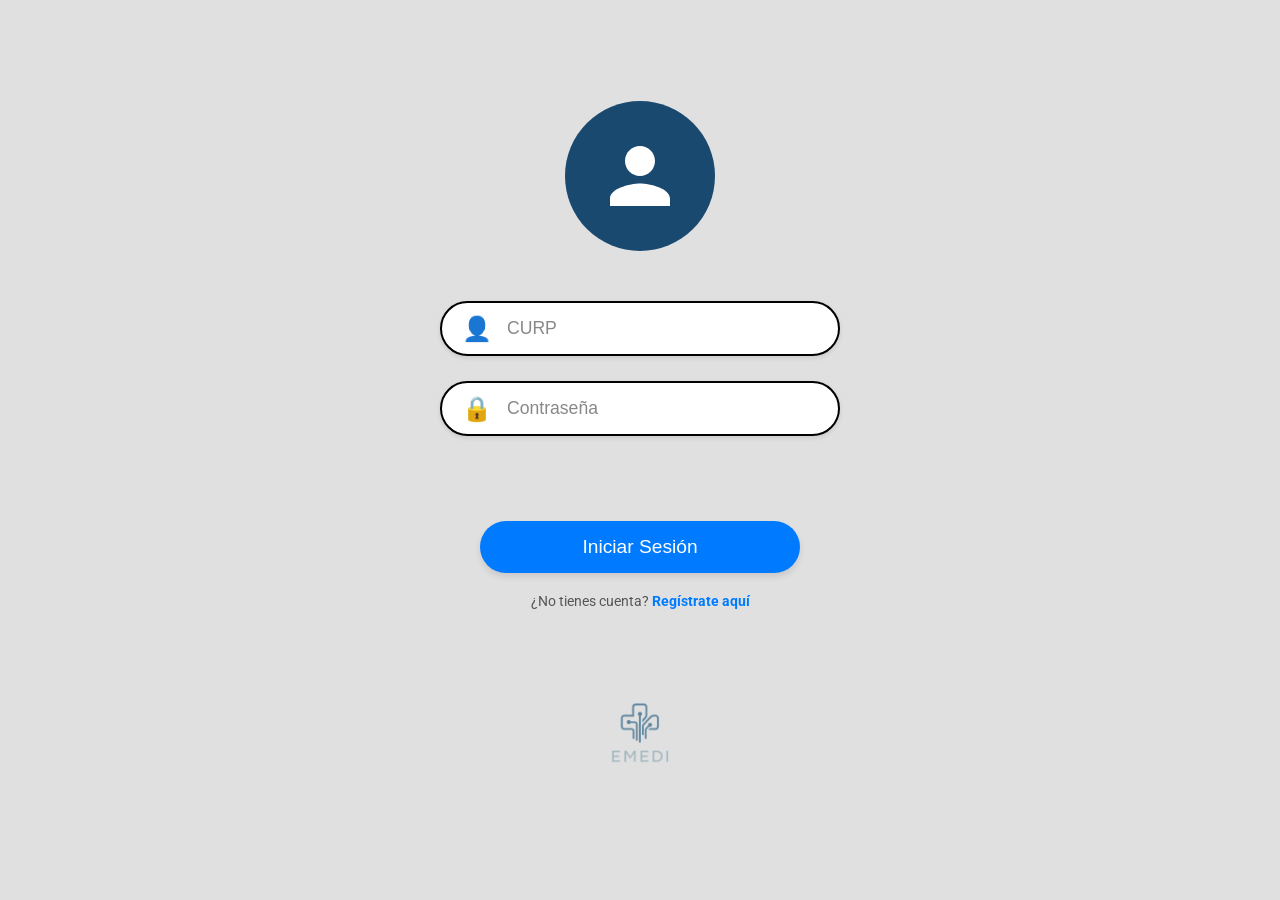
<file: index.html>
<!DOCTYPE html>
<html lang="es">
<head>
    <meta charset="UTF-8">
    <meta name="viewport" content="width=device-width, initial-scale=1.0">
    <title>EMEDI - Inicio de Sesión</title>
    <link rel="stylesheet" href="styles.css">
    <link href="https://fonts.googleapis.com/css2?family=Roboto:wght@400;700&display=swap" rel="stylesheet">
</head>
<body>
    <div class="login-container" id="login-section">
        <div class="avatar-circle">
            <svg class="avatar-icon" xmlns="http://www.w3.org/2000/svg" viewBox="0 0 24 24" fill="currentColor">
                <path d="M12 12c2.21 0 4-1.79 4-4s-1.79-4-4-4-4 1.79-4 4 1.79 4 4 4zm0 2c-2.67 0-8 1.34-8 4v2h16v-2c0-2.66-5.33-4-8-4z"/>
            </svg>
        </div>

        <div class="input-group">
            <div class="input-wrapper">
                <span class="icon">&#128100;</span> <input type="text" id="curp" placeholder="CURP">
            </div>
            <div class="input-wrapper">
                <span class="icon">&#128274;</span> <input type="password" id="password" placeholder="Contraseña">
            </div>
        </div>

        <button class="login-button">Iniciar Sesión</button>
        
        <p class="register-toggle">¿No tienes cuenta? <a href="#" id="show-register">Regístrate aquí</a></p>

        <div class="emedi-logo">
            <img src="emedi_logo.png" alt="EMEDI Logo">
        </div>
    </div>

    <div class="register-container hidden" id="register-section">
        <div class="avatar-circle">
            <svg class="avatar-icon" xmlns="http://www.w3.org/2000/svg" viewBox="0 0 24 24" fill="currentColor">
                <path d="M12 12c2.21 0 4-1.79 4-4s-1.79-4-4-4-4 1.79-4 4 1.79 4 4 4zm0 2c-2.67 0-8 1.34-8 4v2h16v-2c0-2.66-5.33-4-8-4z"/>
            </svg>
        </div>
        <h2>Registro de Usuario</h2>
        <div class="input-group">
            <div class="input-wrapper">
                <span class="icon">&#128100;</span>
                <input type="text" id="reg-curp" placeholder="CURP"> </div>
            <div class="input-wrapper">
                <span class="icon">&#128274;</span>
                <input type="password" id="reg-password" placeholder="Nueva Contraseña">
            </div>
            <div class="input-wrapper">
                <span class="icon">&#128274;</span>
                <input type="password" id="reg-confirm-password" placeholder="Confirmar Contraseña">
            </div>
        </div>
        <button class="register-button">Registrar</button>
        <p class="register-toggle">¿Ya tienes cuenta? <a href="#" id="show-login">Iniciar Sesión</a></p>
    </div>

    <script src="script.js"></script>
</body>
</html>
</file>
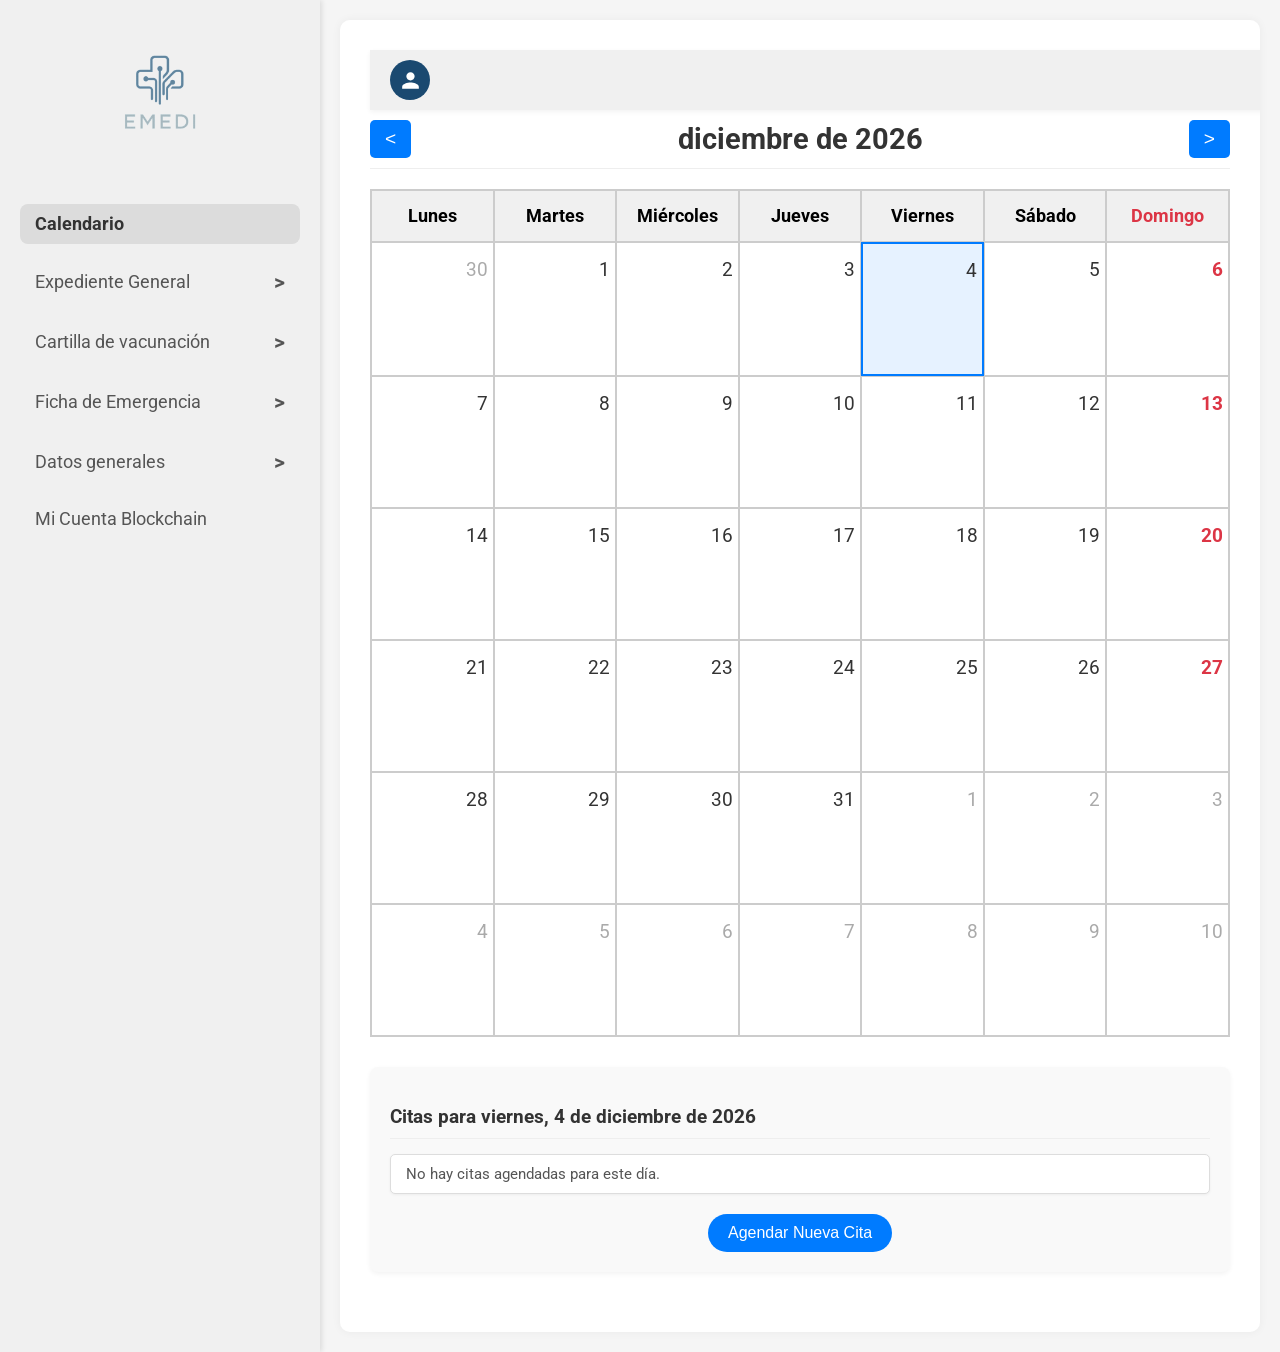
<file: dashboard.html>
<!DOCTYPE html>
<html lang="es">
<head>
    <meta charset="UTF-8">
    <meta name="viewport" content="width=device-width, initial-scale=1.0">
    <title>EMEDI - Calendario y Expediente</title>
    <link rel="stylesheet" href="styles.css">
    <link href="https://fonts.googleapis.com/css2?family=Roboto:wght@400;700&display=swap" rel="stylesheet">
</head>
<body>
    <div class="dashboard-container">
        <aside class="sidebar" id="sidebar">
            <div class="sidebar-header">
                <img src="emedi_logo.png" alt="EMEDI Logo" class="sidebar-logo">
            </div>
            <nav class="sidebar-nav">
                <ul>
                    <li><a href="#" class="sidebar-link active" data-content="calendar">Calendario</a></li>
                    <li>
                        <a href="#" class="sidebar-link" data-content="expediente-general">Expediente General <span class="arrow">></span></a>
                        <ul class="submenu" id="expediente-submenu">
                            <li><a href="#" data-content="historia-clinica">Historia Clínica</a></li>
                            <li><a href="#" data-content="notas-medicas">Notas Médicas</a></li>
                            <li><a href="#" data-content="notas-evolucion">Notas de Evolución (Ne)</a></li>
                            <li><a href="#" data-content="notas-referencia">Notas de referencia o traslado</a></li>
                            <li><a href="#" data-content="notas-interconsulta">Notas de Interconsulta</a></li>
                            <li><a href="#" data-content="nota-pre-operatoria">Nota pre-operatoria (NPE-O)</a></li>
                            <li><a href="#" data-content="nota-pre-anestesica">Nota pre-anestésica (NPE-A)</a></li>
                            <li><a href="#" data-content="nota-post-operatoria">Nota post-operatoria (NPEO-Q)</a></li>
                            <li><a href="#" data-content="nota-post-anestesica">Nota post-anestesica (NPO-A)</a></li>
                            <li><a href="#" data-content="nota-egreso">Nota de Egreso</a></li>
                            <li><a href="#" data-content="hoja-enfermeria">Hoja de enfermería</a></li>
                            <li><a href="#" data-content="servicios-auxiliares">Servicios Auxiliares de diagnostico</a></li>
                            <li><a href="#" data-content="registro-transfusion">Registro de la transfusión de sangre o sus componentes</a></li>
                        </ul>
                    </li>
                    <li><a href="#" class="sidebar-link" data-content="cartilla-vacunacion">Cartilla de vacunación <span class="arrow">></span></a></li>
                    <li><a href="#" class="sidebar-link" data-content="ficha-emergencia">Ficha de Emergencia <span class="arrow">></span></a></li>
                    <li><a href="#" class="sidebar-link" data-content="datos-generales">Datos generales <span class="arrow">></span></a></li>
                    <li><a href="#" class="sidebar-link" data-content="my-blockchain-account">Mi Cuenta Blockchain</a></li>
                </ul>
            </nav>
        </aside>

        <main class="main-content" id="main-content">
            <div class="top-bar">
                <div class="user-profile-icon">
                    <svg xmlns="http://www.w3.org/2000/svg" viewBox="0 0 24 24" fill="currentColor">
                        <path d="M12 12c2.21 0 4-1.79 4-4s-1.79-4-4-4-4 1.79-4 4 1.79 4 4 4zm0 2c-2.67 0-8 1.34-8 4v2h16v-2c0-2.66-5.33-4-8-4z"/>
                    </svg>
                </div>
            </div>

            <div id="calendar-content" class="content-section active">
                <div class="calendar-header">
                    <button id="prevMonth" class="nav-button">&lt;</button>
                    <h2 id="currentMonthYear"></h2>
                    <button id="nextMonth" class="nav-button">&gt;</button>
                </div>
                <div class="calendar-grid" id="calendarGrid">
                    </div>
                <div class="today-events">
                    <h3>Citas para <span id="selectedDateDisplay"></span></h3>
                    <ul id="eventsList">
                        </ul>
                    <button id="addAppointmentButton" class="add-button">Agendar Nueva Cita</button>
                </div>
            </div>

            <div id="expediente-general-content" class="content-section">
                <h1>Expediente General</h1>
                <p>Esta sección consolida la información clínica vital del paciente, ofreciendo un acceso rápido a su historial médico completo para una atención integral y coordinada. Incluye apartados detallados para una visión exhaustiva del estado de salud.</p>
            </div>

            <div id="historia-clinica-content" class="content-section">
                <h2>Historia Clínica</h2>
                <div class="medical-record-section">
                    <h3>Anamnesis y Antecedentes Heredofamiliares</h3>
                    <p>Recopilación exhaustiva de información médica pertinente, incluyendo antecedentes patológicos personales (APPs), no patológicos (APNPs), ginecoobstétricos (AGO), y antecedentes heredofamiliares (AHFs) para establecer un perfil de riesgo y contextualizar el estado de salud actual del paciente.</p>
                </div>
                <div class="medical-record-section">
                    <h3>Padecimiento Actual</h3>
                    <p>Descripción detallada de la sintomatología presente, cronología de los eventos, factores desencadenantes y atenuantes, así como tratamientos previos y su respuesta. Se utiliza la metodología "S.O.A.P." (Subjetivo, Objetivo, Análisis, Plan) para estructurar la información.</p>
                </div>
                <div class="medical-record-section">
                    <h3>Exploración Física</h3>
                    <p>Resultados de la evaluación física por sistemas y aparatos, incluyendo signos vitales (T/A, FC, FR, Temp, SatO2), somatometría (Peso, Talla, IMC), y hallazgos específicos relevantes para el padecimiento actual y antecedentes. Se enfatiza la objetividad y precisión de los datos.</p>
                </div>
            </div>

            <div id="notas-medicas-content" class="content-section">
                <h2>Notas Médicas</h2>
                <div class="medical-record-section">
                    <h3>Notas de Evolución (NE)</h3>
                    <p>Registro cronológico de la evolución del paciente durante su estancia o seguimiento. Incluye: fecha, hora, síntomas subjetivos, hallazgos objetivos, análisis de la situación clínica, plan de tratamiento (medicamentos, estudios, interconsultas, indicaciones generales), y firma del médico.</p>
                </div>
                <div class="medical-record-section">
                    <h3>Notas de Referencia o Traslado</h3>
                    <p>Documento oficial para la transferencia de pacientes entre unidades médicas o especialistas. Contiene: motivo de referencia/traslado, diagnóstico presuntivo o definitivo, resumen clínico (antecedentes, padecimiento actual, exploración física, resultados de estudios), manejo realizado y justificación del traslado.</p>
                </div>
                <div class="medical-record-section">
                    <h3>Notas de Interconsulta</h3>
                    <p>Solicitud de opinión o atención a otro especialista. Detalla: motivo de la interconsulta, resumen clínico del paciente, preguntas específicas al interconsultante, y las respuestas o recomendaciones del especialista, integradas al plan de manejo.</p>
                </div>
            </div>

            <div id="notas-evolucion-content" class="content-section">
                <h2>Notas de Evolución (Ne)</h2>
                <div class="medical-record-section">
                    <h3>Evolución Clínica Diaria</h3>
                    <p>Evaluación diaria del estado de salud del paciente. Incluye: síntomas actuales (Subjetivo), datos vitales y exploración (Objetivo), análisis de progresión/regresión (Análisis), y ajustes al plan de tratamiento, incluyendo dosis de medicamentos, dietas y actividades (Plan).</p>
                </div>
                <div class="medical-record-section">
                    <h3>Resultados de Laboratorio y Gabinete</h3>
                    <p>Interpretación de los resultados de estudios diagnósticos (hematología, química sanguínea, imagenología, etc.) y su impacto en el diagnóstico y manejo del paciente. Se compara con valores de referencia y con estudios previos.</p>
                </div>
            </div>

            <div id="notas-referencia-content" class="content-section">
                <h2>Notas de referencia o traslado</h2>
                <div class="medical-record-section">
                    <h3>Motivo de Referencia/Traslado</h3>
                    <p>Especificación clara de la razón por la cual el paciente requiere ser transferido a otra unidad o especialista.</p>
                </div>
                <div class="medical-record-section">
                    <h3>Resumen de Caso Clínico</h3>
                    <p>Breve pero concisa descripción del historial médico del paciente, diagnóstico actual, tratamientos administrados y condición al momento del traslado.</p>
                </div>
            </div>

            <div id="notas-interconsulta-content" class="content-section">
                <h2>Notas de Interconsulta</h2>
                <div class="medical-record-section">
                    <h3>Solicitud y Motivo</h3>
                    <p>Detalle de la especialidad solicitada y la pregunta clínica específica que se busca resolver con la interconsulta.</p>
                </div>
                <div class="medical-record-section">
                    <h3>Recomendaciones del Especialista</h3>
                    <p>Respuesta y sugerencias del médico interconsultado, incluyendo nuevas perspectivas diagnósticas o ajustes al plan terapéutico.</p>
                </div>
            </div>

            <div id="nota-pre-operatoria-content" class="content-section">
                <h2>Nota pre-operatoria (NPE-O)</h2>
                <div class="medical-record-section">
                    <h3>Evaluación Preoperatoria</h3>
                    <p>Diagnóstico preoperatorio, plan quirúrgico, tipo de cirugía, riesgo quirúrgico (ASA), y plan de manejo postoperatorio. Se incluye la justificación y firma del cirujano.</p>
                </div>
            </div>

            <div id="nota-pre-anestesica-content" class="content-section">
                <h2>Nota pre-anestésica (NPE-A)</h2>
                <div class="medical-record-section">
                    <h3>Evaluación Preanestésica</h3>
                    <p>Valoración del riesgo anestésico del paciente, plan anestésico, monitorización y cuidados específicos, firmada por el anestesiólogo.</p>
                </div>
            </div>

            <div id="nota-post-operatoria-content" class="content-section">
                <h2>Nota post-operatoria (NPEO-Q)</h2>
                <div class="medical-record-section">
                    <h3>Resumen de Procedimiento</h3>
                    <p>Descripción del acto quirúrgico, hallazgos, complicaciones, sangrado, y especificaciones para el cuidado inmediato postoperatorio.</p>
                </div>
            </div>

            <div id="nota-post-anestesica-content" class="content-section">
                <h2>Nota post-anestesica (NPO-A)</h2>
                <div class="medical-record-section">
                    <h3>Recuperación Anestésica</h3>
                    <p>Monitoreo de signos vitales, nivel de conciencia, dolor, náuseas, y estado general del paciente tras la anestesia, incluyendo egreso de sala de recuperación.</p>
                </div>
            </div>

            <div id="nota-egreso-content" class="content-section">
                <h2>Nota de Egreso</h2>
                <div class="medical-record-section">
                    <h3>Condiciones al Egreso</h3>
                    <p>Diagnósticos finales, resumen de la evolución y manejo, plan de tratamiento al egreso (medicamentos, citas de seguimiento, signos de alarma), y recomendaciones generales.</p>
                </div>
            </div>

            <div id="hoja-enfermeria-content" class="content-section">
                <h2>Hoja de enfermería</h2>
                <div class="medical-record-section">
                    <h3>Registros de Enfermería</h3>
                    <p>Documentación de signos vitales, administración de medicamentos, procedimientos realizados, balance hídrico, y observaciones pertinentes sobre el estado y cuidado del paciente.</p>
                </div>
            </div>

            <div id="servicios-auxiliares-content" class="content-section">
                <h2>Servicios Auxiliares de diagnostico</h2>
                <div class="medical-record-section">
                    <h3>Resultados de Laboratorio y Gabinete</h3>
                    <p>Informe de los estudios de laboratorio (química sanguínea, biometría hemática, etc.) y de gabinete (rayos X, ultrasonido, TAC, RMN) solicitados, con sus valores y hallazgos.</p>
                </div>
            </div>

            <div id="registro-transfusion-content" class="content-section">
                <h2>Registro de la transfusión de sangre o sus componentes</h2>
                <div class="medical-record-section">
                    <h3>Detalle de Transfusión</h3>
                    <p>Registro de la fecha, hora, tipo de componente sanguíneo, volumen, número de unidad, reacciones adversas y monitoreo del paciente durante y después de la transfusión.</p>
                </div>
            </div>

            <div id="cartilla-vacunacion-content" class="content-section">
                <h1>Cartilla de Vacunación</h1>
                <div class="vaccination-card">
                    <div class="card-header">
                        <h2>Esquema de Vacunación</h2>
                        <span class="card-id">ID: 0012345678</span>
                    </div>
                    <div class="card-body">
                        <div class="patient-info">
                            <h3>Paciente: <span id="vac-patient-name">Juan Pérez García</span></h3>
                            <p>CURP: <span id="vac-patient-curp">PAGJ850101HMNCR00</span></p>
                            <p>Fecha de Nacimiento: <span id="vac-patient-dob">01/01/1985</span></p>
                            <p>Sexo: <span id="vac-patient-gender">Masculino</span></p>
                        </div>
                        <div class="vaccine-table">
                            <table>
                                <thead>
                                    <tr>
                                        <th>Vacuna</th>
                                        <th>Dosis</th>
                                        <th>Fecha Aplicación</th>
                                        <th>Lote</th>
                                        <th>Unidad/Responsable</th>
                                    </tr>
                                </thead>
                                <tbody>
                                    <tr>
                                        <td>BCG</td>
                                        <td>Única</td>
                                        <td>15/01/1985</td>
                                        <td>BCG12345</td>
                                        <td>Hospital Central / Dra. A. Ruiz</td>
                                    </tr>
                                    <tr>
                                        <td>Hepatitis B</td>
                                        <td>1ª Dosis</td>
                                        <td>15/01/1985</td>
                                        <td>HB67890</td>
                                        <td>Hospital Central / Dra. A. Ruiz</td>
                                    </tr>
                                    <tr>
                                        <td>Hepatitis B</td>
                                        <td>2ª Dosis</td>
                                        <td>15/02/1985</td>
                                        <td>HB67891</td>
                                        <td>Clínica Norte / Enf. M. López</td>
                                    </tr>
                                    <tr>
                                        <td>DPT</td>
                                        <td>1ª Dosis</td>
                                        <td>15/03/1985</td>
                                        <td>DPT11223</td>
                                        <td>Hospital Central / Dra. A. Ruiz</td>
                                    </tr>
                                    <tr>
                                        <td>SPR</td>
                                        <td>Única</td>
                                        <td>01/01/1986</td>
                                        <td>SPR99887</td>
                                        <td>Clínica Centro / Enf. G. Torres</td>
                                    </tr>
                                    <tr>
                                        <td>Tétanos</td>
                                        <td>Refuerzo</td>
                                        <td>05/05/2015</td>
                                        <td>TET45678</td>
                                        <td>Centro de Salud / Dr. J. Mora</td>
                                    </tr>
                                    </tbody>
                            </table>
                        </div>
                    </div>
                </div>
            </div>

            <div id="ficha-emergencia-content" class="content-section">
                <h1>Ficha de Emergencia</h1>
                <div id="emergency-data-display" class="emergency-card data-display-area">
                    <div class="card-header-emergency">
                        <h2>Tarjeta de Expediente Médico de Emergencia</h2>
                    </div>
                    <div class="patient-details-emergency">
                        <div class="detail-row">
                            <span class="label">Nombre Completo:</span>
                            <span class="value" id="em-patient-name-display">N/A</span>
                        </div>
                        <div class="detail-row">
                            <span class="label">Fecha de Nacimiento:</span>
                            <span class="value" id="em-patient-dob-display">N/A</span>
                        </div>
                        <div class="detail-row">
                            <span class="label">CURP:</span>
                            <span class="value" id="em-curp-display">N/A</span>
                        </div>
                        <div class="detail-row">
                            <span class="label">Grupo Sanguíneo:</span>
                            <span class="value" id="em-blood-type-display">N/A</span>
                        </div>
                    </div>
                    <div class="medical-details-emergency">
                        <h3>Alertas Médicas y Alergias</h3>
                        <div class="detail-row">
                            <span class="label">Alergias:</span>
                            <span class="value" id="em-allergies-display">N/A</span>
                        </div>
                        <div class="detail-row">
                            <span class="label">Padecimientos Crónicos:</span>
                            <span class="value" id="em-chronic-conditions-display">N/A</span>
                        </div>
                        <div class="detail-row">
                            <span class="label">Medicamentos Actuales:</span>
                            <span class="value" id="em-current-meds-display">N/A</span>
                        </div>
                        <div class="detail-row">
                            <span class="label">Dispositivos Médicos:</span>
                            <span class="value" id="em-medical-devices-display">N/A</span>
                        </div>
                    </div>
                    <div class="emergency-contact">
                        <h3>Contacto de Emergencia</h3>
                        <div class="detail-row">
                            <span class="label">Nombre:</span>
                            <span class="value" id="em-contact-name-display">N/A</span>
                        </div>
                        <div class="detail-row">
                            <span class="label">Teléfono:</span>
                            <span class="value" id="em-contact-phone-display">N/A</span>
                        </div>
                        <div class="detail-row">
                            <span class="label">Relación:</span>
                            <span class="value" id="em-contact-relation-display">N/A</span>
                        </div>
                    </div>
                    <div class="card-footer-emergency">
                        <p>Favor de contactar a su médico tratante si es posible.</p>
                        <p class="doctor-contact">Dr. Ricardo Hernández: 55 9876 5432</p>
                    </div>
                    <button type="button" id="editEmergencyButton" class="edit-button">Editar Ficha</button>
                </div>

                <form id="emergency-data-form" class="emergency-card datos-generales-form hidden">
                    <div class="card-header-emergency">
                        <h2>Editar Tarjeta de Expediente Médico de Emergencia</h2>
                    </div>
                    <div class="patient-details-emergency">
                        <div class="form-group">
                            <label for="emPatientNameForm">Nombre Completo:</label>
                            <input type="text" id="emPatientNameForm" name="emPatientNameForm" placeholder="Nombre completo del paciente">
                        </div>
                        <div class="form-group">
                            <label for="emPatientDobForm">Fecha de Nacimiento:</label>
                            <input type="date" id="emPatientDobForm" name="emPatientDobForm">
                        </div>
                        <div class="form-group">
                            <label for="emCurpForm">CURP:</label>
                            <input type="text" id="emCurpForm" name="emCurpForm" placeholder="CURP del paciente">
                        </div>
                        <div class="form-group">
                            <label for="emBloodTypeForm">Grupo Sanguíneo:</label>
                            <select id="emBloodTypeForm" name="emBloodTypeForm">
                                <option value="">Selecciona</option>
                                <option value="A+">A+</option>
                                <option value="A-">A-</option>
                                <option value="B+">B+</option>
                                <option value="B-">B-</option>
                                <option value="AB+">AB+</option>
                                <option value="AB-">AB-</option>
                                <option value="O+">O+</option>
                                <option value="O-">O-</option>
                            </select>
                        </div>
                    </div>
                    <div class="medical-details-emergency">
                        <h3>Alertas Médicas y Alergias</h3>
                        <div class="form-group">
                            <label for="emAllergiesForm">Alergias:</label>
                            <textarea id="emAllergiesForm" name="emAllergiesForm" rows="2" placeholder="Alergias a medicamentos, alimentos, etc."></textarea>
                        </div>
                        <div class="form-group">
                            <label for="emChronicConditionsForm">Padecimientos Crónicos:</label>
                            <textarea id="emChronicConditionsForm" name="emChronicConditionsForm" rows="2" placeholder="Diabetes, Hipertensión, Asma, etc."></textarea>
                        </div>
                        <div class="form-group">
                            <label for="emCurrentMedsForm">Medicamentos Actuales:</label>
                            <textarea id="emCurrentMedsForm" name="emCurrentMedsForm" rows="2" placeholder="Medicamentos de uso regular y dosis"></textarea>
                        </div>
                        <div class="form-group">
                            <label for="emMedicalDevicesForm">Dispositivos Médicos:</label>
                            <textarea id="emMedicalDevicesForm" name="emMedicalDevicesForm" rows="2" placeholder="Marcapasos, prótesis, etc."></textarea>
                        </div>
                    </div>
                    <div class="emergency-contact">
                        <h3>Contacto de Emergencia</h3>
                        <div class="form-group">
                            <label for="emContactNameForm">Nombre:</label>
                            <input type="text" id="emContactNameForm" name="emContactNameForm" placeholder="Nombre del contacto">
                        </div>
                        <div class="form-group">
                            <label for="emContactPhoneForm">Teléfono:</label>
                            <input type="tel" id="emContactPhoneForm" name="emContactPhoneForm" placeholder="Teléfono del contacto">
                        </div>
                        <div class="form-group">
                            <label for="emContactRelationForm">Relación:</label>
                            <input type="text" id="emContactRelationForm" name="emContactRelationForm" placeholder="Relación con el paciente (Ej. Esposa)">
                        </div>
                    </div>
                    <button type="submit" class="save-button">Guardar Ficha</button>
                </form>
            </div>


            <div id="datos-generales-content" class="content-section">
                <h1>Datos generales</h1>
                <div id="datos-registrados" class="data-display-area">
                    <h2>Datos Personales</h2>
                    <p><strong>Nombre completo:</strong> <span id="display-nombreCompleto">N/A</span></p>
                    <p><strong>CURP:</strong> <span id="display-curpGeneral">N/A</span></p>
                    <p><strong>Fecha de nacimiento:</strong> <span id="display-fechaNacimiento">N/A</span></p>
                    <p><strong>Grupo Sanguíneo:</strong> <span id="display-grupoSanguineo">N/A</span></p>
                    <p><strong>Edad:</strong> <span id="display-edad">N/A</span></p>
                    <p><strong>Sexo:</strong> <span id="display-sexo">N/A</span></p>
                    <p><strong>Padecimientos generales:</strong> <span id="display-padecimientosGenerales">N/A</span></p>
                    
                    <div class="profile-photo-display">
                        <h3>Fotografía de Perfil</h3>
                        <div id="display-profilePhoto" class="photo-placeholder-display">
                            <span>No hay foto cargada</span>
                        </div>
                    </div>
                    <button type="button" id="editDatosButton" class="edit-button">Editar Datos</button>
                </div>

                <form id="datos-generales-form" class="datos-generales-form hidden">
                    <div class="form-group">
                        <label for="nombreCompletoForm">Nombre completo:</label>
                        <input type="text" id="nombreCompletoForm" name="nombreCompletoForm" placeholder="Ingresa nombre completo">
                    </div>

                    <div class="form-group">
                        <label for="curpGeneralForm">CURP:</label>
                        <input type="text" id="curpGeneralForm" name="curpGeneralForm" placeholder="Ingresa CURP">
                    </div>

                    <div class="form-group">
                        <label for="fechaNacimientoForm">Fecha de nacimiento:</label>
                        <input type="date" id="fechaNacimientoForm" name="fechaNacimientoForm">
                    </div>

                    <div class="form-group">
                        <label for="grupoSanguineoForm">Grupo Sanguíneo:</label>
                        <select id="grupoSanguineoForm" name="grupoSanguineoForm">
                            <option value="">Selecciona</option>
                            <option value="A+">A+</option>
                            <option value="A-">A-</option>
                            <option value="B+">B+</option>
                            <option value="B-">B-</option>
                            <option value="AB+">AB+</option>
                            <option value="AB-">AB-</option>
                            <option value="O+">O+</option>
                            <option value="O-">O-</option>
                        </select>
                    </div>

                    <div class="form-group">
                        <label for="edadForm">Edad:</label>
                        <input type="number" id="edadForm" name="edadForm" placeholder="Edad" min="0" max="120">
                    </div>

                    <div class="form-group">
                        <label for="sexoForm">Sexo:</label>
                        <select id="sexoForm" name="sexoForm">
                            <option value="">Selecciona</option>
                            <option value="Masculino">Masculino</option>
                            <option value="Femenino">Femenino</option>
                            <option value="Otro">Otro</option>
                        </select>
                    </div>

                    <div class="form-group">
                        <label for="padecimientosGeneralesForm">Padecimientos generales:</label>
                        <textarea id="padecimientosGeneralesForm" name="padecimientosGeneralesForm" rows="4" placeholder="Describe padecimientos relevantes"></textarea>
                    </div>

                    <div class="profile-photo">
                        <h3>Fotografía</h3>
                        <div class="photo-placeholder">
                            <label for="uploadPhoto">Subir Foto</label>
                            <input type="file" id="uploadPhoto" name="uploadPhoto" accept="image/*" style="display: none;">
                        </div>
                    </div>

                    <button type="submit" class="save-button">Guardar Datos</button>
                </form>
            </div>

            <div id="my-blockchain-account-content" class="content-section">
                <h1>Mi Cuenta Blockchain</h1> <div class="blockchain-account-card data-display-area">
                    <div class="card-header-blockchain">
                        <h2>Información de Cuenta Descentralizada</h2>
                        <span class="account-status" id="blockchain-status">No registrada</span>
                    </div>
                    <div class="account-details">
                        <p><strong>Dirección de Cuenta (Clave Pública):</strong> <span id="display-blockchain-address">N/A</span></p>
                        <p><strong>CURP (Usuario Blockchain):</strong> <span id="display-blockchain-username">N/A</span></p>
                        <p><strong>Estilo Codificado (Hash SHA-256):</strong> <span id="display-blockchain-style-hash">N/A</span></p>
                        <p class="blockchain-note">Esta información representa una identidad única en un sistema descentralizado.</p> </div>
                    <button type="button" id="registerBlockchainAccountButton" class="edit-button">Registrar / Actualizar Cuenta Blockchain</button>
                    <button type="button" id="unlockBlockchainAccountButton" class="edit-button hidden">Desbloquear Cuenta Blockchain</button>
                </div>
            </div>
        </main>
    </div>

    <div id="appointmentModal" class="modal">
        <div class="modal-content">
            <span class="close-button">&times;</span>
            <h2>Agendar/Editar Cita</h2>
            <form id="appointmentForm">
                <input type="hidden" id="appointmentId">
                <div class="form-group">
                    <label for="appointmentDate">Fecha:</label>
                    <input type="date" id="appointmentDate" required>
                </div>
                <div class="form-group">
                    <label for="appointmentTime">Hora:</label>
                    <input type="time" id="appointmentTime" required>
                </div>
                <div class="form-group">
                    <label for="appointmentDescription">Descripción:</label>
                    <textarea id="appointmentDescription" rows="3" placeholder="Ej. Cita con el Dr. Pérez, Estudios de sangre" required></textarea>
                </div>
                <div class="modal-buttons">
                    <button type="submit" class="save-button">Guardar Cita</button>
                    <button type="button" id="deleteAppointmentButton" class="delete-button" style="display:none;">Eliminar Cita</button>
                </div>
            </form>
        </div>
    </div>

    <script src="script.js"></script>
</body>
</html>
</file>
<file: styles.css>
body {
    font-family: 'Roboto', sans-serif;
    display: flex;
    justify-content: center;
    align-items: center;
    min-height: 100vh;
    background-color: #e0e0e0; /* Color de fondo gris claro */
    margin: 0;
    overflow-x: hidden; /* Evita barras de desplazamiento horizontales */
}

/* Base container styles for both login and register */
.login-container, .register-container {
    background-color: #e0e0e0; /* Mismo color de fondo para el contenedor */
    padding: 40px 20px;
    border-radius: 15px;
    text-align: center;
    width: 100%;
    max-width: 400px;
    box-shadow: none; /* No hay sombra en el diseño del PDF */
    display: flex;
    flex-direction: column;
    align-items: center;
    position: relative;
    /* transition: opacity 0.5s ease, transform 0.5s ease; */ /* Para animar la transición */
}

.login-container.hidden, .register-container.hidden {
    display: none; /* Controlado por JavaScript */
    /* opacity: 0; */
    /* transform: translateY(20px); */
}

.avatar-circle {
    width: 150px;
    height: 150px;
    background-color: #1a4970; /* Azul oscuro aproximado del PDF */
    border-radius: 50%;
    display: flex;
    justify-content: center;
    align-items: center;
    margin-bottom: 50px;
}

.avatar-icon {
    width: 90px;
    height: 90px;
    fill: white;
}

.input-group {
    width: 100%;
    margin-bottom: 40px;
}

.input-wrapper {
    display: flex;
    align-items: center;
    background-color: white; /* Fondo blanco para los inputs */
    border: 2px solid black; /* Borde negro delgado */
    border-radius: 30px; /* Bordes redondeados */
    margin-bottom: 25px;
    padding: 10px 20px;
    box-shadow: 0 2px 5px rgba(0, 0, 0, 0.1);
}

.input-wrapper .icon {
    font-size: 24px;
    margin-right: 15px;
    color: black; /* Color de los iconos */
}

.input-wrapper input {
    border: none;
    outline: none;
    flex-grow: 1;
    font-size: 1.1em;
    padding: 5px 0;
    color: #333;
    background-color: transparent;
}

.input-wrapper input::placeholder {
    color: #888;
}

.login-button, .register-button {
    background-color: #007bff; /* Azul estándar, ajustar si es necesario */
    color: white;
    padding: 15px 30px;
    border: none;
    border-radius: 30px;
    font-size: 1.2em;
    cursor: pointer;
    transition: background-color 0.3s ease, transform 0.2s ease;
    width: 80%;
    margin-top: 20px;
    box-shadow: 0 4px 6px rgba(0, 0, 0, 0.1);
}

.login-button:hover, .register-button:hover {
    background-color: #0056b3;
    transform: translateY(-2px);
}

.emedi-logo {
    margin-top: 50px;
}
.emedi-logo img {
    width: 120px; /* Ajusta el tamaño del logo */
    height: auto;
}

.register-toggle {
    margin-top: 20px;
    font-size: 0.9em;
    color: #555;
}

.register-toggle a {
    color: #007bff;
    text-decoration: none;
    font-weight: bold;
}

.register-toggle a:hover {
    text-decoration: underline;
}

/* Animaciones de entrada para la página de login */
@keyframes fadeIn {
    from { opacity: 0; transform: translateY(20px); }
    to { opacity: 1; transform: translateY(0); }
}

.login-container, .register-container {
    animation: fadeIn 1s ease-out forwards;
}

.input-wrapper {
    animation: fadeIn 0.8s ease-out forwards;
    animation-delay: 0.3s;
    opacity: 0;
}

.login-button, .register-button {
    animation: fadeIn 0.8s ease-out forwards;
    animation-delay: 0.6s;
    opacity: 0;
}


/* Dashboard Layout */
.dashboard-container {
    display: flex;
    width: 100%;
    min-height: 100vh;
    background-color: #f5f5f5; /* Un gris muy claro para el fondo principal */
}

/* Top Bar con icono de usuario */
.top-bar {
    width: 100%;
    height: 60px; /* Altura fija para la barra superior */
    background-color: #f0f0f0;
    box-shadow: 0 2px 5px rgba(0,0,0,0.05);
    display: flex;
    justify-content: flex-end; /* Alinea el icono a la derecha */
    align-items: center;
    padding: 0 20px;
    position: sticky; /* Se mantiene visible al hacer scroll */
    top: 0;
    z-index: 50; /* Asegura que esté por encima del contenido principal */
}

.user-profile-icon {
    width: 40px;
    height: 40px;
    background-color: #1a4970; /* Color del avatar */
    border-radius: 50%;
    display: flex;
    justify-content: center;
    align-items: center;
    cursor: pointer;
    transition: background-color 0.3s ease;
    position: absolute;
    left: 20px;
    top: 50%;
    transform: translateY(-50%);
}

.user-profile-icon:hover {
    background-color: #0d3251;
}

.user-profile-icon svg {
    width: 25px;
    height: 25px;
    fill: white;
}


/* Sidebar */
.sidebar {
    width: 280px;
    background-color: #f0f0f0; /* Gris ligeramente más oscuro que el fondo principal */
    color: #333;
    padding: 20px;
    box-shadow: 2px 0 5px rgba(0,0,0,0.1);
    display: flex;
    flex-direction: column;
    overflow-y: auto;
    transition: transform 0.3s ease-in-out;
}

.sidebar-header {
    text-align: center;
    margin-bottom: 30px;
}

.sidebar-logo {
    width: 150px; /* Ajusta el tamaño del logo en el sidebar */
    height: auto;
}

.sidebar-nav ul {
    list-style: none;
    padding: 0;
    margin: 0;
}

.sidebar-nav li {
    margin-bottom: 15px;
}

.sidebar-link {
    display: flex;
    align-items: center;
    justify-content: space-between;
    text-decoration: none;
    color: #555;
    font-size: 1.1em;
    padding: 10px 15px;
    border-radius: 8px;
    transition: background-color 0.3s ease, color 0.3s ease;
    cursor: pointer;
}

.sidebar-link:hover,
.sidebar-link.active {
    background-color: #dcdcdc; /* Un gris más oscuro al pasar el ratón o activo */
    color: #333;
    font-weight: bold;
}

.sidebar-link .arrow {
    font-weight: bold;
    font-size: 1.2em;
    transform: rotate(0deg);
    transition: transform 0.3s ease;
}

/* Cambiado para que solo rote si el submenu está abierto */
.sidebar-link.active .arrow {
    transform: rotate(90deg);
}


.submenu {
    list-style: none;
    padding-left: 20px;
    margin-top: 10px;
    max-height: 0; /* Oculto por defecto */
    overflow: hidden;
    transition: max-height 0.4s ease-out, opacity 0.4s ease-out;
    opacity: 0;
}

.submenu.show {
    max-height: 500px; /* Suficientemente grande para mostrar todos los elementos */
    opacity: 1;
}

.submenu li {
    margin-bottom: 8px;
}

.submenu a {
    text-decoration: none;
    color: #666;
    font-size: 0.95em;
    padding: 8px 10px;
    display: block;
    border-radius: 5px;
    transition: background-color 0.3s ease, color 0.3s ease;
}

.submenu a:hover {
    background-color: #e9e9e9;
    color: #333;
}

/* Main Content Area */
.main-content {
    flex-grow: 1;
    padding: 30px;
    overflow-y: auto;
    background-color: white; /* Contenido principal en blanco */
    border-radius: 10px;
    margin: 20px;
    box-shadow: 0 0 10px rgba(0,0,0,0.05);
}

.content-section {
    display: none; /* Oculta todas las secciones por defecto */
    animation: fadeInContent 0.5s ease-out forwards;
}

.content-section.active {
    display: block; /* Muestra la sección activa */
}

@keyframes fadeInContent {
    from { opacity: 0; transform: translateY(10px); }
    to { opacity: 1; transform: translateY(0); }
}

/* Calendar Specific Styles */
.calendar-header {
    display: flex;
    justify-content: space-between;
    align-items: center;
    margin-bottom: 20px;
    padding: 10px 0;
    border-bottom: 1px solid #eee;
}

.calendar-header h2 {
    margin: 0;
    color: #333;
    font-size: 1.8em;
}

.calendar-header .nav-button {
    background-color: #007bff;
    color: white;
    border: none;
    padding: 8px 15px;
    border-radius: 5px;
    cursor: pointer;
    font-size: 1.2em;
    transition: background-color 0.3s ease;
}

.calendar-header .nav-button:hover {
    background-color: #0056b3;
}

.calendar-grid {
    display: grid;
    grid-template-columns: repeat(7, 1fr);
    border: 1px solid #ccc;
    max-width: 900px; /* Ancho máximo para el calendario */
    margin: 20px auto; /* Centrar el calendario */
    background-color: white;
}

.day-name {
    background-color: #f0f0f0;
    padding: 15px 5px;
    text-align: center;
    font-weight: bold;
    border: 1px solid #ccc;
    font-size: 1.1em;
}

.day {
    padding: 15px 5px;
    border: 1px solid #ccc;
    text-align: right;
    font-size: 1.2em;
    min-height: 100px; /* Altura mínima para cada día */
    position: relative;
    cursor: pointer;
    transition: background-color 0.2s ease;
    display: flex;
    flex-direction: column;
    align-items: flex-end;
    justify-content: flex-start;
}

.day:hover {
    background-color: #f9f9f9;
}

.day.selected {
    background-color: #e6f2ff; /* Color para el día seleccionado */
    border: 2px solid #007bff;
}

.prev-month, .next-month {
    color: #aaa; /* Días de meses anteriores/siguientes más tenues */
}

.current-month {
    color: #333;
}

.domingo {
    color: #dc3545; /* Rojo para los domingos */
    font-weight: bold;
}

.red-text { /* Para los días 1, 5, 6, 12, 19, 26 */
    color: #dc3545 !important;
    font-weight: bold;
}

.has-event {
    /* display: flex; */ /* Removido para permitir que el número del día esté arriba */
    /* flex-direction: column; */
    /* align-items: flex-end; */
    /* justify-content: space-between; */
    /* padding: 10px; */
}

.event-dot {
    width: 12px;
    height: 12px;
    border-radius: 50%;
    margin-top: 5px;
    /* align-self: center; */ /* Removido */
    position: absolute;
    bottom: 5px;
    left: 50%;
    transform: translateX(-50%);
}

.event-dot.green { background-color: #28a745; }
.event-dot.blue { background-color: #007bff; }
.event-dot.purple { background-color: #6f42c1; }


/* Tooltip para eventos */
.event-tooltip {
    position: absolute;
    bottom: 100%; /* Encima del día */
    left: 50%;
    transform: translateX(-50%);
    background-color: rgba(0, 0, 0, 0.8);
    color: white;
    padding: 8px 12px;
    border-radius: 5px;
    font-size: 0.85em;
    white-space: nowrap;
    opacity: 0;
    visibility: hidden;
    transition: opacity 0.3s ease, visibility 0.3s ease;
    z-index: 10;
}

.has-event:hover .event-tooltip {
    opacity: 1;
    visibility: visible;
}

.today-events {
    max-width: 900px;
    margin: 30px auto;
    padding: 20px;
    background-color: #f9f9f9;
    border-radius: 8px;
    box-shadow: 0 2px 5px rgba(0,0,0,0.05);
}

.today-events h3 {
    color: #333;
    margin-bottom: 15px;
    border-bottom: 1px solid #eee;
    padding-bottom: 10px;
}

.today-events ul {
    list-style: none;
    padding: 0;
    margin: 0;
}

.today-events li {
    background-color: white;
    border: 1px solid #ddd;
    border-radius: 5px;
    padding: 10px 15px;
    margin-bottom: 10px;
    display: flex;
    justify-content: space-between;
    align-items: center;
    font-size: 0.95em;
    color: #555;
    box-shadow: 0 1px 3px rgba(0,0,0,0.05);
    cursor: pointer; /* Para indicar que se puede editar */
    transition: background-color 0.2s ease;
}

.today-events li:hover {
    background-color: #f0f0f0;
}

.today-events li .event-time {
    font-weight: bold;
    color: #007bff;
    margin-right: 10px;
}

.today-events .add-button {
    background-color: #007bff;
    color: white;
    border: none;
    padding: 10px 20px;
    border-radius: 25px;
    cursor: pointer;
    font-size: 1em;
    margin-top: 20px;
    display: block;
    width: fit-content;
    margin-left: auto;
    margin-right: auto;
    transition: background-color 0.3s ease;
}

.today-events .add-button:hover {
    background-color: #0056b3;
}


/* Estilos para el formulario de Datos Generales y Ficha de Emergencia */
.datos-generales-form, .emergency-card.datos-generales-form {
    display: flex;
    flex-direction: column;
    gap: 15px; /* Espacio entre grupos de formulario */
    max-width: 600px; /* Ancho máximo del formulario */
    margin: 20px auto; /* Centrar el formulario en la sección */
    padding: 20px;
    border: 1px solid #e0e0e0;
    border-radius: 8px;
    background-color: #ffffff;
    box-shadow: 0 2px 5px rgba(0,0,0,0.05);
}

.datos-generales-form.hidden, .emergency-card.datos-generales-form.hidden {
    display: none; /* Oculta el formulario cuando se muestran los datos registrados */
}

.data-display-area {
    max-width: 600px;
    margin: 20px auto;
    padding: 20px;
    border: 1px solid #e0e0e0;
    border-radius: 8px;
    background-color: #ffffff;
    box-shadow: 0 2px 5px rgba(0,0,0,0.05);
}

.data-display-area.hidden {
    display: none; /* Oculta el área de visualización cuando se muestra el formulario */
}

.data-display-area h2 {
    margin-top: 0;
    border-bottom: 1px solid #eee;
    padding-bottom: 10px;
    margin-bottom: 15px;
    color: #333;
}

.data-display-area p {
    margin-bottom: 8px;
    font-size: 1em;
    color: #555;
}

.data-display-area p strong {
    color: #333;
    margin-right: 5px;
    min-width: 150px; /* Alineación para las etiquetas */
    display: inline-block;
}

.data-display-area .edit-button {
    background-color: #007bff;
    color: white;
    padding: 10px 20px;
    border: none;
    border-radius: 25px;
    cursor: pointer;
    font-size: 1em;
    margin-top: 20px;
    display: block;
    width: fit-content;
    margin-left: auto;
    margin-right: auto;
    transition: background-color 0.3s ease;
}

.data-display-area .edit-button:hover {
    background-color: #0056b3;
}

.medical-record-section {
    margin-bottom: 25px;
    padding-bottom: 15px;
    border-bottom: 1px dashed #eee;
}

.medical-record-section:last-child {
    border-bottom: none; /* No hay línea para la última sección */
}

.medical-record-section h3 {
    color: #1a4970;
    margin-top: 0;
    margin-bottom: 10px;
    font-size: 1.3em;
}

.medical-record-section p {
    line-height: 1.6;
    color: #444;
}

.form-group {
    display: flex;
    flex-direction: column;
}

.form-group label {
    font-weight: bold;
    margin-bottom: 5px;
    color: #555;
    font-size: 0.95em;
}

.form-group input[type="text"],
.form-group input[type="date"],
.form-group input[type="number"],
.form-group input[type="time"], /* Añadido para el input de hora */
.form-group select,
.form-group textarea {
    padding: 10px 15px;
    border: 1px solid #ccc;
    border-radius: 5px;
    font-size: 1em;
    width: 100%;
    box-sizing: border-box; /* Incluye padding y border en el ancho total */
    transition: border-color 0.3s ease;
}

.form-group input:focus,
.form-group select:focus,
.form-group textarea:focus {
    border-color: #007bff;
    outline: none;
    box-shadow: 0 0 5px rgba(0, 123, 255, 0.25);
}

.form-group textarea {
    resize: vertical; /* Permite redimensionar verticalmente */
    min-height: 80px;
}

/* Estilos específicos para el placeholder de la foto de perfil */
.profile-photo .photo-placeholder {
    width: 180px; /* Ajusta el tamaño del placeholder de la foto */
    height: 180px;
    background-color: #f0f0f0;
    border: 2px dashed #a0a0a0;
    border-radius: 10px;
    margin: 15px auto;
    display: flex;
    justify-content: center;
    align-items: center;
    color: #666;
    font-size: 0.9em;
    cursor: pointer;
    overflow: hidden; /* Para contener la imagen subida */
    position: relative;
}

.photo-placeholder-display { /* Nuevo estilo para la foto ya cargada */
    width: 180px;
    height: 180px;
    border: 1px solid #ddd;
    border-radius: 8px;
    margin: 15px auto;
    display: flex;
    justify-content: center;
    align-items: center;
    overflow: hidden;
    background-color: #f9f9f9;
    color: #999;
    font-size: 0.9em;
}

.photo-placeholder-display img {
    width: 100%;
    height: 100%;
    object-fit: cover;
    border-radius: 8px;
}


.upload-button {
    background-color: #007bff;
    color: white;
    padding: 8px 15px;
    border-radius: 5px;
    cursor: pointer;
    transition: background-color 0.3s ease;
    font-size: 0.9em;
    z-index: 1; /* Asegura que el botón esté por encima de la imagen */
}

.upload-button:hover {
    background-color: #0056b3;
}

/* Botón de Guardar */
.save-button {
    background-color: #28a745; /* Verde para guardar */
    color: white;
    padding: 12px 25px;
    border: none;
    border-radius: 30px;
    font-size: 1.1em;
    cursor: pointer;
    transition: background-color 0.3s ease, transform 0.2s ease;
    width: fit-content; /* Se ajusta al contenido */
    align-self: center; /* Centrar el botón */
    margin-top: 20px;
    box-shadow: 0 4px 6px rgba(0, 0, 0, 0.1);
}

.save-button:hover {
    background-color: #218838;
    transform: translateY(-2px);
}

/* Modal Styles */
.modal {
    display: none; /* Hidden by default */
    position: fixed; /* Stay in place */
    z-index: 100; /* Sit on top */
    left: 0;
    top: 0;
    width: 100%; /* Full width */
    height: 100%; /* Full height */
    overflow: auto; /* Enable scroll if needed */
    background-color: rgba(0,0,0,0.6); /* Black w/ opacity */
    justify-content: center;
    align-items: center;
}

.modal.show-modal { /* CLASE PARA MOSTRAR MODAL */
    display: flex;
}

.modal-content {
    background-color: #fefefe;
    margin: auto;
    padding: 30px;
    border-radius: 10px;
    box-shadow: 0 5px 15px rgba(0,0,0,0.3);
    width: 90%;
    max-width: 500px;
    position: relative;
    animation: zoomIn 0.3s ease-out;
}

@keyframes zoomIn {
    from { transform: scale(0.9); opacity: 0; }
    to { transform: scale(1); opacity: 1; }
}

.close-button {
    color: #aaa;
    float: right;
    font-size: 28px;
    font-weight: bold;
    position: absolute;
    top: 10px;
    right: 20px;
    cursor: pointer;
}

.close-button:hover,
.close-button:focus {
    color: black;
    text-decoration: none;
    cursor: pointer;
}

.modal h2 {
    margin-top: 0;
    color: #333;
    border-bottom: 1px solid #eee;
    padding-bottom: 10px;
    margin-bottom: 20px;
}

.modal .form-group {
    margin-bottom: 15px;
}

.modal-buttons {
    display: flex;
    justify-content: space-around;
    margin-top: 30px;
}

.modal-buttons .save-button {
    margin: 0; /* Anular margin-top de .save-button general */
    width: 45%;
}

.modal-buttons .delete-button {
    background-color: #dc3545; /* Rojo para eliminar */
    color: white;
    padding: 12px 25px;
    border: none;
    border-radius: 30px;
    font-size: 1.1em;
    cursor: pointer;
    transition: background-color 0.3s ease, transform 0.2s ease;
    width: 45%;
    box-shadow: 0 4px 6px rgba(0, 0, 0, 0.1);
}

.modal-buttons .delete-button:hover {
    background-color: #c82333;
    transform: translateY(-2px);
}

/* --- ESTILOS ESPECÍFICOS PARA FICHA DE EMERGENCIA (Imagen 1) --- */
.emergency-card {
    border: 2px solid #ccc;
    border-radius: 10px;
    padding: 20px;
    max-width: 600px;
    margin: 20px auto;
    background-color: #fff;
    box-shadow: 0 4px 10px rgba(0,0,0,0.1);
    font-size: 0.95em;
}

.emergency-card .card-header-emergency {
    text-align: center;
    margin-bottom: 20px;
    border-bottom: 1px solid #eee;
    padding-bottom: 15px;
}

.emergency-card .card-header-emergency h2 {
    color: #1a4970;
    margin: 0;
    font-size: 1.8em;
}

.patient-details-emergency, .medical-details-emergency, .emergency-contact {
    margin-bottom: 20px;
    padding: 10px 0;
    border-bottom: 1px dashed #eee;
}

.medical-details-emergency h3, .emergency-contact h3 {
    color: #333;
    font-size: 1.2em;
    margin-top: 0;
    margin-bottom: 10px;
}

.detail-row {
    display: flex;
    margin-bottom: 8px;
}

.detail-row .label {
    font-weight: bold;
    color: #555;
    min-width: 160px; /* Alineación para las etiquetas */
    flex-shrink: 0; /* Evita que la etiqueta se encoja */
}

.detail-row .value {
    color: #333;
    flex-grow: 1; /* Permite que el valor ocupe el espacio restante */
}

.card-footer-emergency {
    text-align: center;
    margin-top: 20px;
    font-size: 0.9em;
    color: #777;
}

.card-footer-emergency .doctor-contact {
    font-weight: bold;
    color: #1a4970;
    margin-top: 5px;
}

/* --- ESTILOS ESPECÍFICOS PARA CARTILLA DE VACUNACIÓN (Imagen 2) --- */
.vaccination-card {
    border: 2px solid #a0a0a0;
    border-radius: 10px;
    padding: 20px;
    max-width: 900px; /* Ancho un poco más amplio para la tabla */
    margin: 20px auto;
    background-color: #fff;
    box-shadow: 0 4px 10px rgba(0,0,0,0.1);
    font-size: 0.95em;
    overflow-x: auto; /* Permite scroll horizontal en tablas para móviles */
}

.vaccination-card .card-header {
    text-align: center;
    margin-bottom: 20px;
    border-bottom: 1px solid #ddd;
    padding-bottom: 15px;
    position: relative;
}

.vaccination-card .card-header h2 {
    color: #007bff;
    margin: 0;
    font-size: 1.8em;
}

.vaccination-card .card-id {
    position: absolute;
    top: 5px;
    right: 5px;
    font-size: 0.8em;
    color: #888;
}

.vaccination-card .patient-info {
    background-color: #f0f8ff; /* Azul claro para el fondo de info de paciente */
    padding: 15px;
    border-radius: 8px;
    margin-bottom: 20px;
    border: 1px solid #e0efff;
}

.vaccination-card .patient-info h3 {
    color: #1a4970;
    margin-top: 0;
    margin-bottom: 10px;
    font-size: 1.3em;
}

.vaccination-card .patient-info p {
    margin-bottom: 5px;
    color: #444;
}

.vaccination-card .patient-info span {
    font-weight: bold;
    color: #333;
}

.vaccine-table {
    width: 100%; /* Asegura que la tabla ocupe todo el espacio disponible */
    overflow-x: auto; /* Permite scroll horizontal si la tabla es muy ancha */
}

.vaccine-table table {
    width: 100%;
    border-collapse: collapse;
    min-width: 600px; /* Asegura que la tabla no sea demasiado estrecha en móviles */
}

.vaccine-table th, .vaccine-table td {
    border: 1px solid #ddd;
    padding: 10px;
    text-align: left;
    white-space: nowrap; /* Evita que el texto se rompa en varias líneas */
}

.vaccine-table th {
    background-color: #e9e9e9;
    color: #333;
    font-weight: bold;
    font-size: 0.9em;
}

.vaccine-table tbody tr:nth-child(even) {
    background-color: #f9f9f9;
}

.vaccine-table tbody tr:hover {
    background-color: #f0f0f0;
}

/* Estilos para Mi Cuenta Blockchain */
.blockchain-account-card {
    border: 2px solid #5cb85c; /* Borde verde para algo "seguro" */
    border-radius: 10px;
    padding: 20px;
    max-width: 600px;
    margin: 20px auto;
    background-color: #f9fff9; /* Fondo muy claro */
    box-shadow: 0 4px 10px rgba(0,100,0,0.1);
    font-size: 0.95em;
}

.card-header-blockchain {
    text-align: center;
    margin-bottom: 20px;
    border-bottom: 1px solid #d4edda; /* Borde suave */
    padding-bottom: 15px;
    position: relative;
}

.card-header-blockchain h2 {
    color: #28a745; /* Verde de éxito */
    margin: 0;
    font-size: 1.8em;
}

.blockchain-account-card .account-status {
    position: absolute;
    top: 5px;
    right: 5px;
    font-size: 0.8em;
    color: #666;
    background-color: #e2e3e5;
    padding: 3px 8px;
    border-radius: 5px;
}

.blockchain-account-card .account-details p {
    margin-bottom: 8px;
    word-wrap: break-word; /* Permite que los hashes largos se rompan */
}

.blockchain-account-card .account-details strong {
    color: #333;
}

.blockchain-account-card .blockchain-note {
    font-style: italic;
    font-size: 0.85em;
    color: #888;
    text-align: center;
    margin-top: 20px;
}

/* Media Queries para Responsividad (existentes, con ajustes para los nuevos elementos) */

/* Ajustes generales para pantallas más pequeñas que 768px (tablets y móviles) */
@media (max-width: 768px) {
    .dashboard-container {
        flex-direction: column;
    }
    .sidebar {
        width: 100%;
        height: auto;
        padding: 15px;
        box-shadow: 0 2px 5px rgba(0,0,0,0.1);
        position: relative;
    }
    .sidebar-nav ul {
        display: flex;
        flex-wrap: wrap;
        justify-content: center;
    }
    .sidebar-nav li {
        margin: 5px 10px;
    }
    .sidebar-link {
        padding: 8px 12px;
        font-size: 0.95em;
    }
    .submenu {
        padding-left: 0;
        text-align: center;
        width: 100%;
        box-sizing: border-box;
    }
    .main-content {
        margin: 15px;
        padding: 20px;
    }
    .top-bar {
        justify-content: flex-end;
        padding: 0 15px;
    }
    .user-profile-icon {
        left: 15px;
    }
    .calendar-grid {
        font-size: 0.85em;
        grid-template-columns: repeat(auto-fit, minmax(40px, 1fr));
        gap: 1px;
        margin: 10px auto;
    }
    .day {
        min-height: 60px;
        padding: 8px 3px;
        font-size: 1em;
        overflow: hidden;
    }
    .event-dot {
        width: 10px;
        height: 10px;
        bottom: 3px;
    }
    .event-tooltip {
        font-size: 0.75em;
        padding: 5px 8px;
    }
    .today-events {
        margin-top: 20px;
        padding: 15px;
    }
    .today-events h3 {
        font-size: 1.2em;
    }
    .today-events li {
        padding: 8px 10px;
        font-size: 0.9em;
    }
    .today-events .add-button {
        padding: 8px 15px;
        font-size: 0.9em;
    }
    .datos-generales-form, .data-display-area, .emergency-card, .blockchain-account-card {
        margin: 10px;
        padding: 15px;
        gap: 10px;
    }
    .form-group label {
        font-size: 0.9em;
    }
    .form-group input, .form-group select, .form-group textarea {
        padding: 8px 12px;
        font-size: 0.95em;
    }
    .profile-photo .photo-placeholder, .photo-placeholder-display {
        width: 140px;
        height: 140px;
    }
    .upload-button {
        padding: 6px 10px;
        font-size: 0.8em;
    }
    .save-button {
        padding: 10px 20px;
        font-size: 1em;
    }
    .emergency-card {
        font-size: 0.9em;
    }
    .card-header-emergency h2 {
        font-size: 1.5em;
    }
    .detail-row .label {
        min-width: 120px;
    }
    .vaccination-card {
        font-size: 0.85em;
    }
    .vaccination-card .card-header h2 {
        font-size: 1.5em;
    }
    .vaccine-table th, .vaccine-table td {
        padding: 8px;
        font-size: 0.8em;
    }
    .vaccine-table table {
        min-width: 600px;
    }
}

/* Ajustes específicos para pantallas muy pequeñas (celulares verticales, < 480px) */
@media (max-width: 480px) {
    body {
        padding: 0 5px;
        box-sizing: border-box;
    }
    .login-container, .register-container {
        padding: 15px;
        max-width: 100%;
    }
    .avatar-circle {
        width: 80px;
        height: 80px;
        margin-bottom: 20px;
    }
    .avatar-icon {
        width: 50px;
        height: 50px;
    }
    .input-wrapper {
        padding: 6px 10px;
        margin-bottom: 10px;
    }
    .input-wrapper .icon {
        font-size: 20px;
        margin-right: 10px;
    }
    .input-wrapper input {
        font-size: 0.9em;
    }
    .login-button, .register-button {
        padding: 10px 20px;
        font-size: 0.9em;
        width: 95%;
    }
    .emedi-logo {
        margin-top: 25px; /* Ajuste para el logo en la sección de registro también */
    }
    .emedi-logo img {
        width: 80px;
    }
    .top-bar {
        height: 50px;
        padding: 0 10px;
    }
    .user-profile-icon {
        width: 35px;
        height: 35px;
        left: 10px;
    }
    .user-profile-icon svg {
        width: 20px;
        height: 20px;
    }
    .sidebar-nav ul {
        flex-direction: column;
        align-items: stretch;
    }
    .sidebar-nav li {
        margin: 2px 0;
        width: 100%;
        box-sizing: border-box;
    }
    .sidebar-link {
        font-size: 0.85em;
        padding: 8px 5px;
        justify-content: center;
    }
    .sidebar-link .arrow {
        display: none;
    }
    .main-content {
        margin: 5px;
        padding: 10px;
    }
    .calendar-header h2 {
        font-size: 1.2em;
    }
    .calendar-header .nav-button {
        padding: 4px 8px;
        font-size: 0.9em;
    }
    .day {
        min-height: 40px;
        padding: 3px 1px;
        font-size: 0.8em;
    }
    .day-name {
        font-size: 0.8em;
        padding: 8px 3px;
    }
    .event-dot {
        width: 8px;
        height: 8px;
        bottom: 2px;
    }
    .event-tooltip {
        font-size: 0.7em;
        padding: 4px 6px;
    }
    .today-events {
        margin-top: 15px;
        padding: 10px;
    }
    .today-events h3 {
        font-size: 1em;
    }
    .today-events li {
        padding: 6px 8px;
        font-size: 0.85em;
        flex-direction: column;
        align-items: flex-start;
        gap: 3px;
    }
    .today-events li .event-time {
        margin-right: 0;
    }
    .today-events .add-button {
        padding: 8px 15px;
        font-size: 0.85em;
    }
    .modal-content {
        width: 98%;
        padding: 15px;
    }
    .modal h2 {
        font-size: 1.3em;
    }
    .modal .form-group input, .modal .form-group select, .modal .form-group textarea {
        font-size: 0.9em;
        padding: 8px 10px;
    }
    .modal-buttons {
        flex-direction: column;
        gap: 8px;
    }
    .modal-buttons .save-button, .modal-buttons .delete-button {
        width: 100%;
        padding: 10px 20px;
        font-size: 1em;
    }
    .emergency-card, .blockchain-account-card {
        padding: 10px;
        font-size: 0.8em;
    }
    .card-header-emergency h2, .card-header-blockchain h2 {
        font-size: 1.2em;
    }
    .detail-row .label {
        min-width: 100px;
        margin-bottom: 5px;
    }
    .detail-row {
        flex-direction: column;
        align-items: flex-start;
    }
    .vaccination-card {
        padding: 10px;
        font-size: 0.75em;
    }
    .vaccination-card .card-header h2 {
        font-size: 1.2em;
    }
    .vaccine-table th, .vaccine-table td {
        padding: 5px;
        font-size: 0.75em;
    }
    .vaccine-table table {
        min-width: 450px;
    }
    .blockchain-account-card .account-status {
        position: static;
        display: block;
        text-align: center;
        margin-top: 10px;
    }
}
</file>
